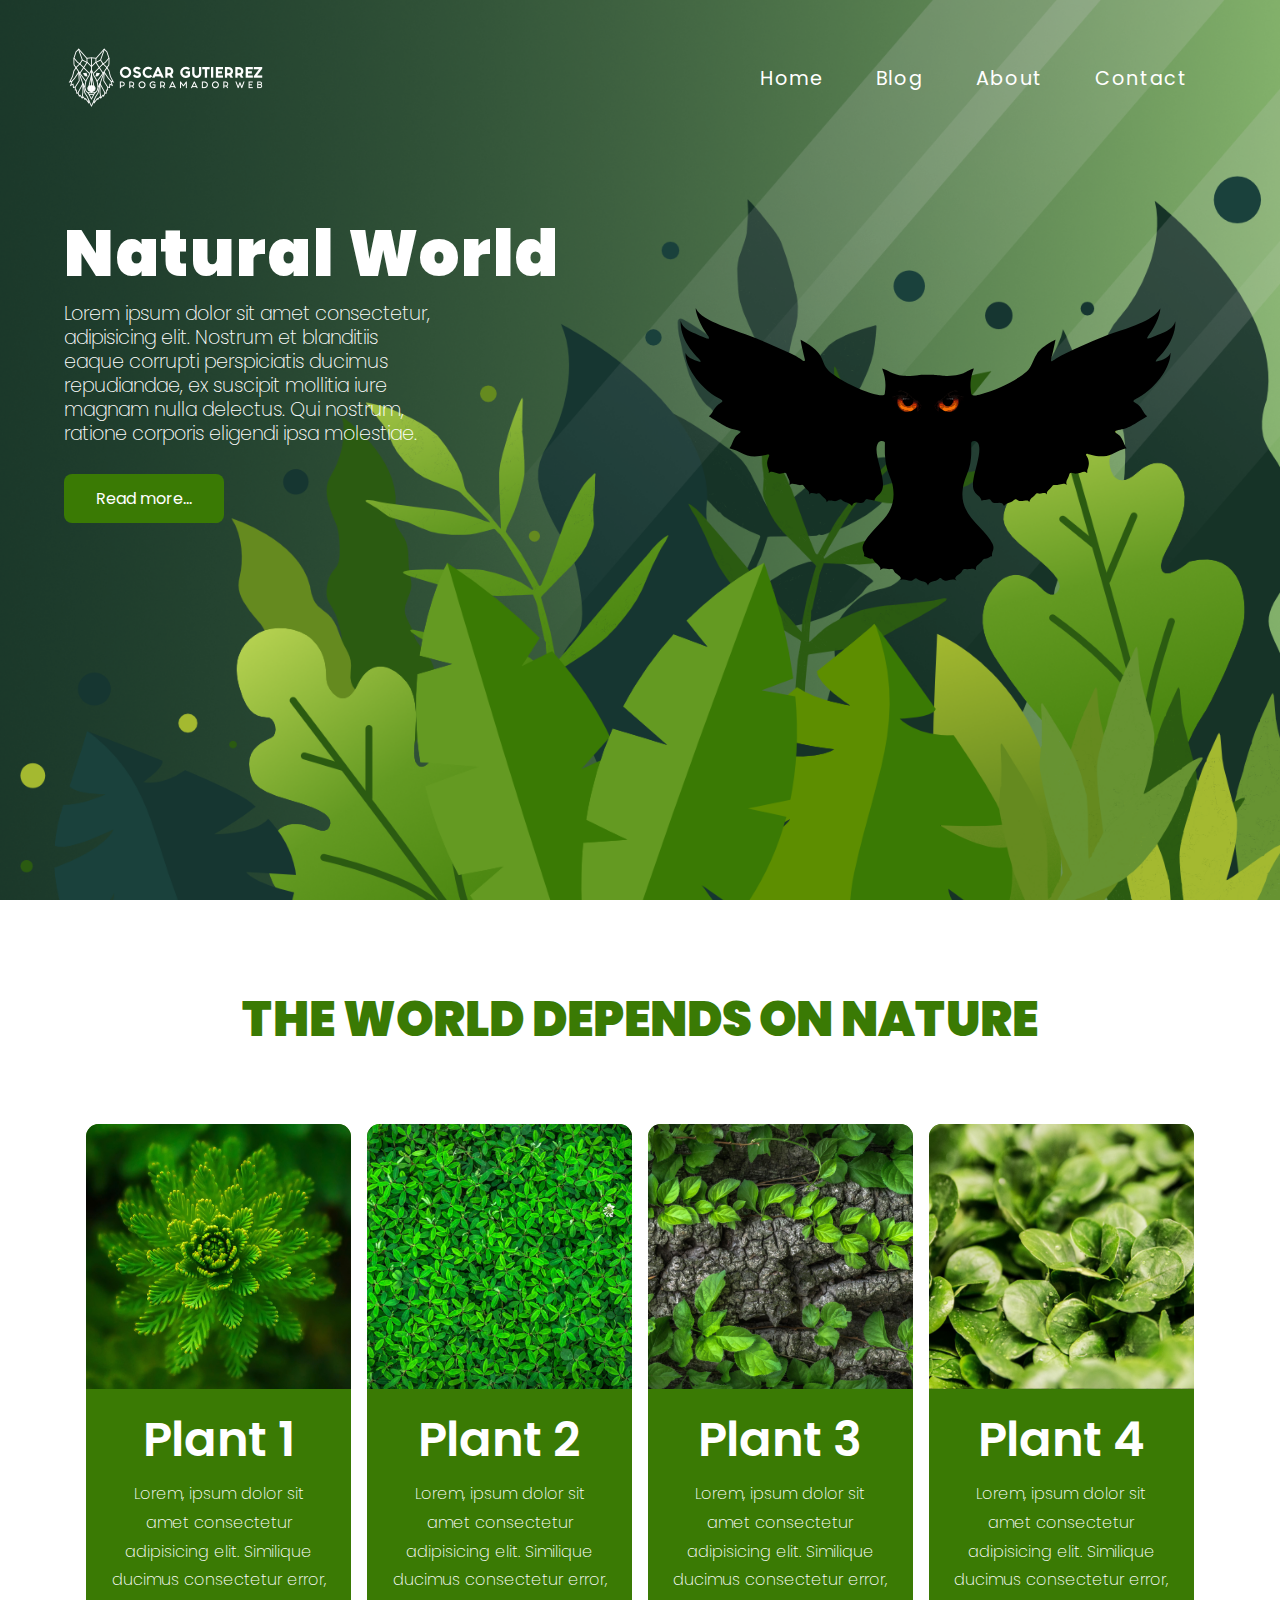
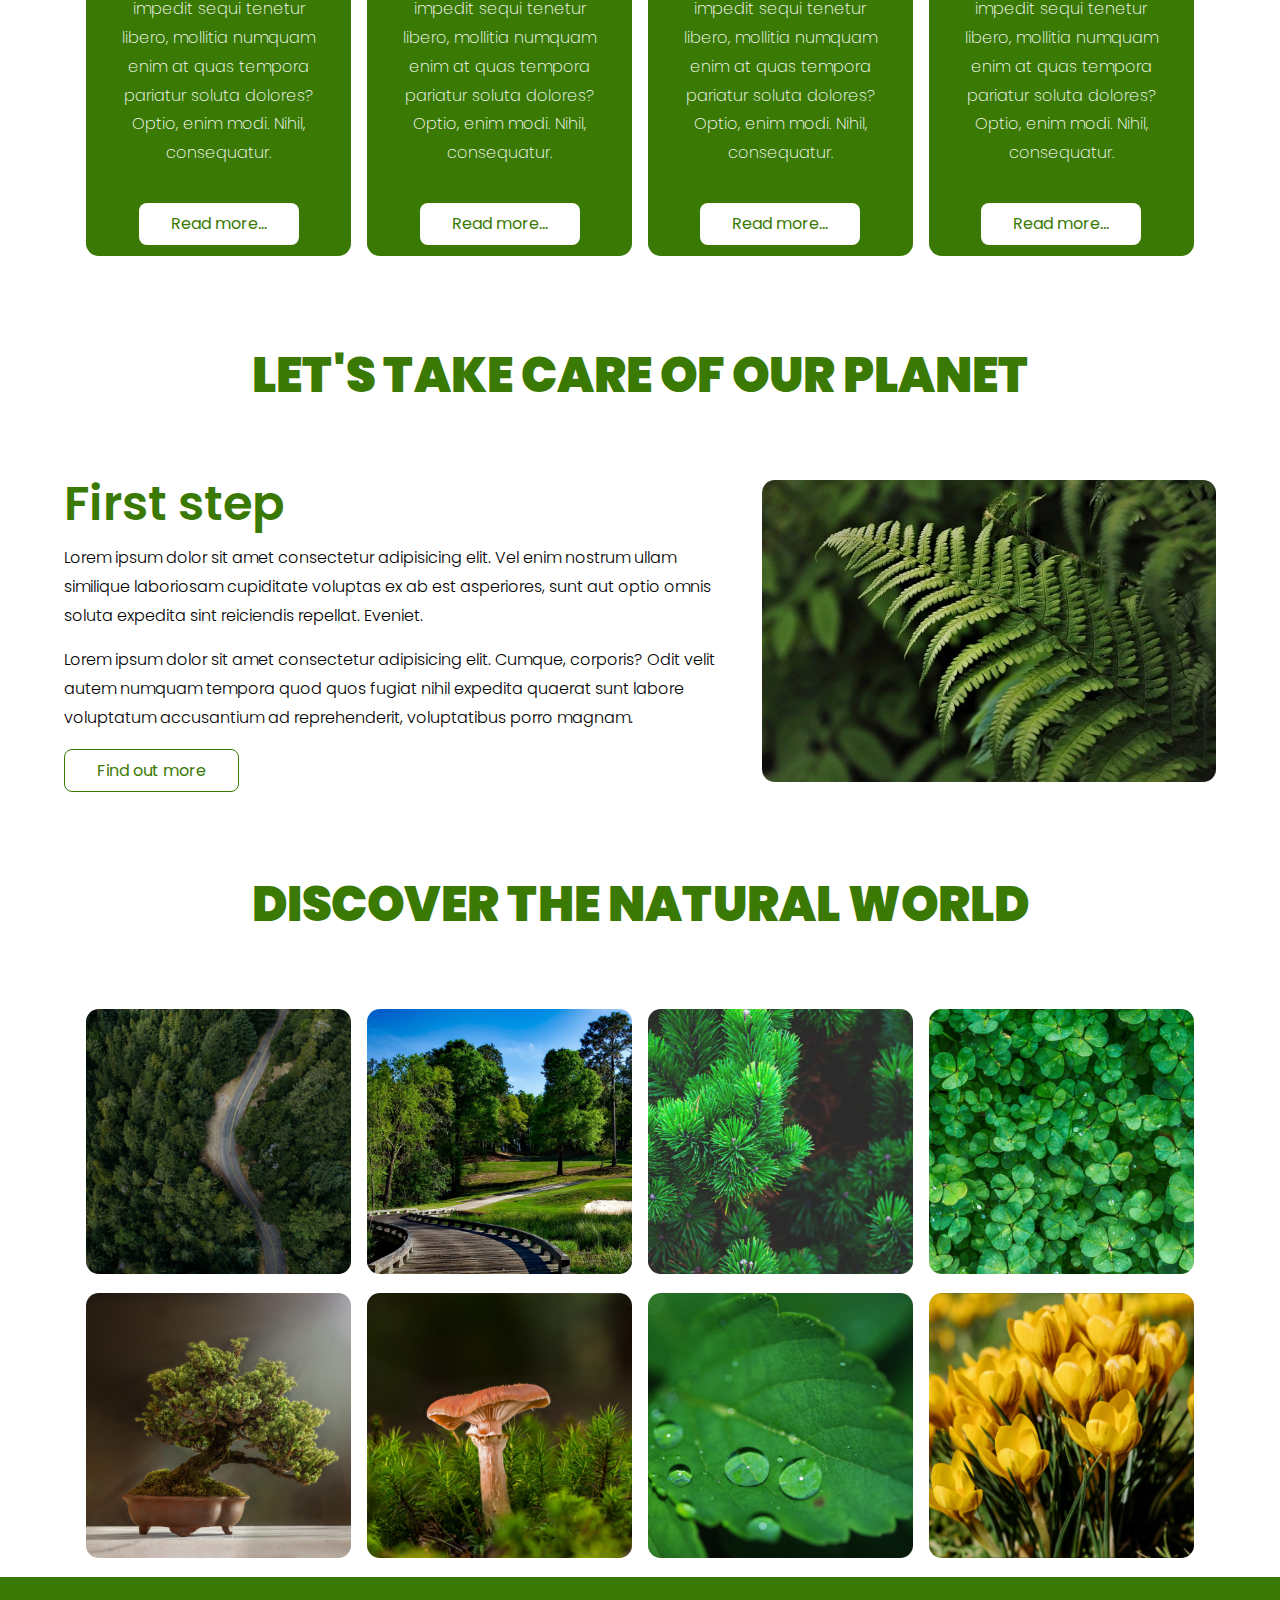
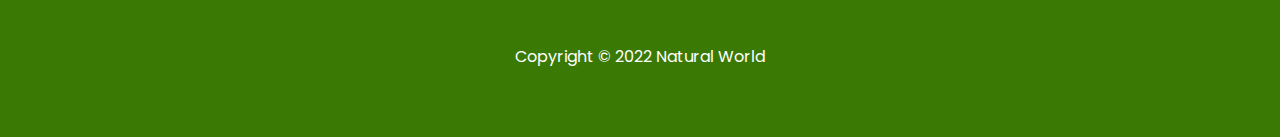
<file: index.html>
<!DOCTYPE html>
<html lang="en">
<head>
    <meta charset="UTF-8">
    <meta http-equiv="X-UA-Compatible" content="IE=edge">
    <meta name="viewport" content="width=device-width, initial-scale=1.0">
    <link rel="stylesheet" href="assets/css/natural.css">
    <link rel="stylesheet" href="assets/css/reset.css">
    <link rel="preconnect" href="https://fonts.googleapis.com">
    <link rel="preconnect" href="https://fonts.gstatic.com" crossorigin>
    <link href="https://fonts.googleapis.com/css2?family=Poppins:wght@100;200;300;400;500;600;700;800;900&display=swap"
        rel="stylesheet">
    <link href='https://unpkg.com/boxicons@2.1.2/css/boxicons.min.css' rel='stylesheet'>
    <title>natural World</title>
</head>

<body class="container">
    <header class="header">
        <nav class="nav nav__container" id="nav">
            <div class="nav__logo">
                <img src="assets/img/Oscar-Gutierrez-Logo2.png" alt="">
            </div>
            <ul class="nav__links">
                <li class="nav__item">
                    <a href="#" class="nav__link">Home</a>
                </li>
                <li class="nav__item">
                    <a href="#" class="nav__link">Blog</a>
                </li>
                <li class="nav__item">
                    <a href="#" class="nav__link">About</a>
                </li>
                <li class="nav__item">
                    <a href="#" class="nav__link">Contact</a>
                </li>
            </ul>
            <a href="#nav" class="nav__hamburger">
                <i class='bx bx-menu nav__icon'></i>
            </a>
            <a href="#" class="nav__close">
                <i class='bx bx-x nav__icon'></i>
            </a>
        </nav>
        <div class="header__container">
            <div class="box__container__1">
                <h1 class="header__h1">Natural World</h1>
                <p class="header__p">Lorem ipsum dolor sit amet consectetur, adipisicing elit. Nostrum et blanditiis
                    eaque corrupti
                    perspiciatis ducimus repudiandae, ex suscipit mollitia iure magnam nulla delectus. Qui nostrum,
                    ratione corporis eligendi ipsa molestiae.</p>
                <a class="buttom" href="#">Read more...</a>
            </div>
            <div class="box__container__2">
                <img src="assets/img/buho.svg" alt="buho">
            </div>
        </div>
    </header>
    <main class="main">
        <h2 class="title">the world depends on nature</h2>
        <div class="cards">
            <div class="box__main">
                <div class="img__box__main">
                    <img src="assets/img/1.png" alt="">
                </div>
                <div class="description">
                    <h3>Plant 1</h3>
                    <p>Lorem, ipsum dolor sit amet consectetur adipisicing elit. Similique ducimus consectetur error,
                        impedit sequi tenetur libero, mollitia numquam enim at quas tempora pariatur soluta dolores?
                        Optio, enim modi. Nihil, consequatur.</p>
                </div>
                <div class="buttom__box__main">
                    <a class="buttom1" href="#">Read more...</a>
                </div>
            </div>
            <div class="box__main">
                <div class="img__box__main">
                    <img src="assets/img/2.png" alt="">
                </div>
                <div class="description">
                    <h3>Plant 2</h3>
                    <p>Lorem, ipsum dolor sit amet consectetur adipisicing elit. Similique ducimus consectetur error,
                        impedit sequi tenetur libero, mollitia numquam enim at quas tempora pariatur soluta dolores?
                        Optio, enim modi. Nihil, consequatur.</p>
                </div>
                <div class="buttom__box__main">
                    <a class="buttom1" href="#">Read more...</a>
                </div>
            </div>
            <div class="box__main">
                <div class="img__box__main">
                    <img src="assets/img/3.png" alt="">
                </div>
                <div class="description">
                    <h3>Plant 3</h3>
                    <p>Lorem, ipsum dolor sit amet consectetur adipisicing elit. Similique ducimus consectetur error,
                        impedit sequi tenetur libero, mollitia numquam enim at quas tempora pariatur soluta dolores?
                        Optio, enim modi. Nihil, consequatur.</p>
                </div>
                <div class="buttom__box__main">
                    <a class="buttom1" href="#">Read more...</a>
                </div>
            </div>
            <div class="box__main">
                <div class="img__box__main">
                    <img src="assets/img/4.png" alt="">
                </div>
                <div class="description">
                    <h3>Plant 4</h3>
                    <p>Lorem, ipsum dolor sit amet consectetur adipisicing elit. Similique ducimus consectetur error,
                        impedit sequi tenetur libero, mollitia numquam enim at quas tempora pariatur soluta dolores?
                        Optio, enim modi. Nihil, consequatur.</p>
                </div>
                <div class="buttom__box__main">
                    <a class="buttom1" href="#">Read more...</a>
                </div> 
            </div>
        </div>
        <h2 class="title">Let's take care of our planet</h2>
        <div class="take__care__box">
            <div class="box__information">
                <h3>First step</h3>
                <p>Lorem ipsum dolor sit amet consectetur adipisicing elit. Vel enim nostrum ullam similique laboriosam
                    cupiditate voluptas ex ab est asperiores, sunt aut optio omnis soluta expedita sint reiciendis
                    repellat. Eveniet.</p>
                <p>Lorem ipsum dolor sit amet consectetur adipisicing elit. Cumque, corporis? Odit velit autem numquam
                    tempora quod quos fugiat nihil expedita quaerat sunt labore voluptatum accusantium ad reprehenderit,
                    voluptatibus porro magnam.</p>
                <a class="buttom2" href="#">Find out more</a>
            </div>
            <div class="box__img__information">
                <img src="assets/img/plants.jpg" alt="">
            </div>
        </div>
        <h2 class="title">discover the natural world</h2>
        <div class="discover__box">
            <div class="discover__img">
                <img src="assets/img/5.png" alt="">
            </div>
            <div class="discover__img">
                <img src="assets/img/6.png" alt="">
            </div>
            <div class="discover__img">
                <img src="assets/img/7.png" alt="">
            </div>
            <div class="discover__img">
                <img src="assets/img/8.png" alt="">
            </div>
            <div class="discover__img">
                <img src="assets/img/9.png" alt=""> 
            </div>
            <div class="discover__img">
                <img src="assets/img/10.png" alt="">
            </div>
            <div class="discover__img">
                <img src="assets/img/11.png" alt="">
            </div>
            <div class="discover__img">
                <img src="assets/img/12.png" alt="">
            </div>
        </div>
    </main>
    <footer class="footer">
        <p class="copyright">Copyright © 2022 Natural World</p>
    </footer>
</body>

</html>
</file>
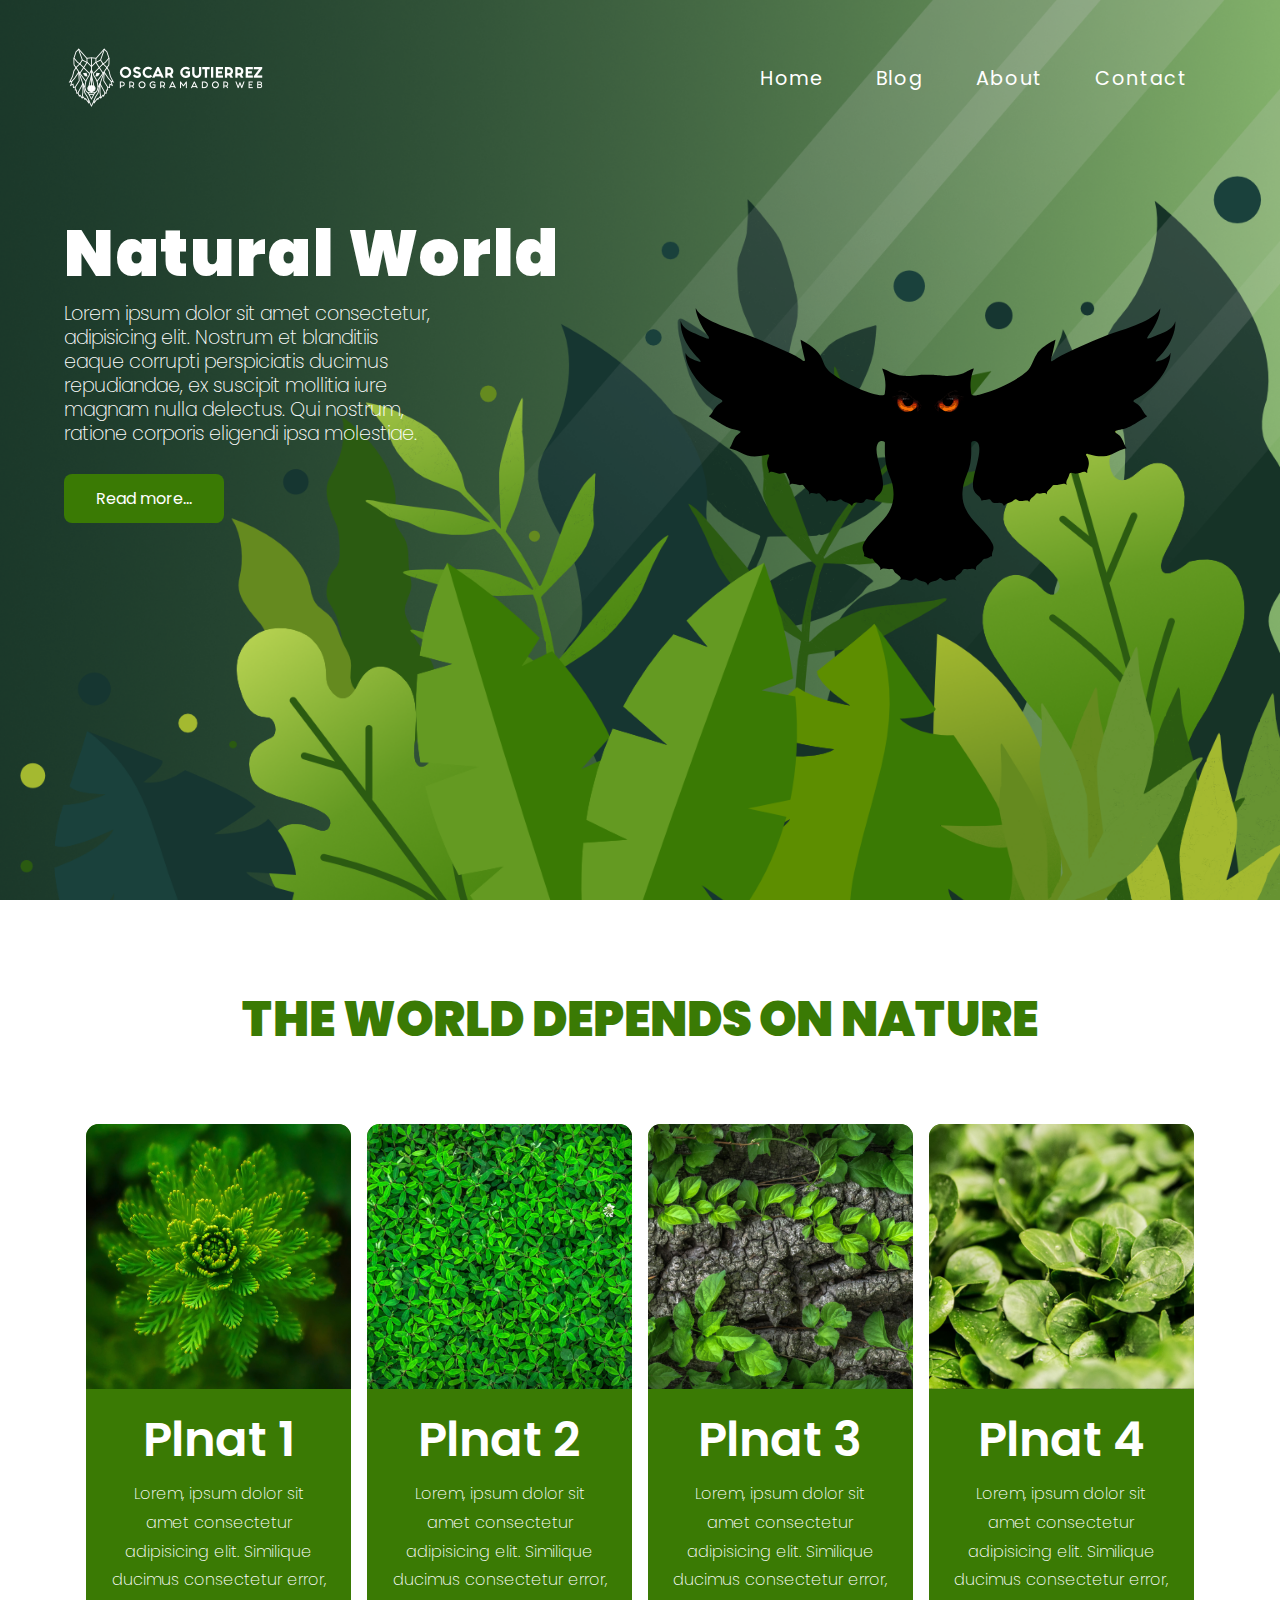
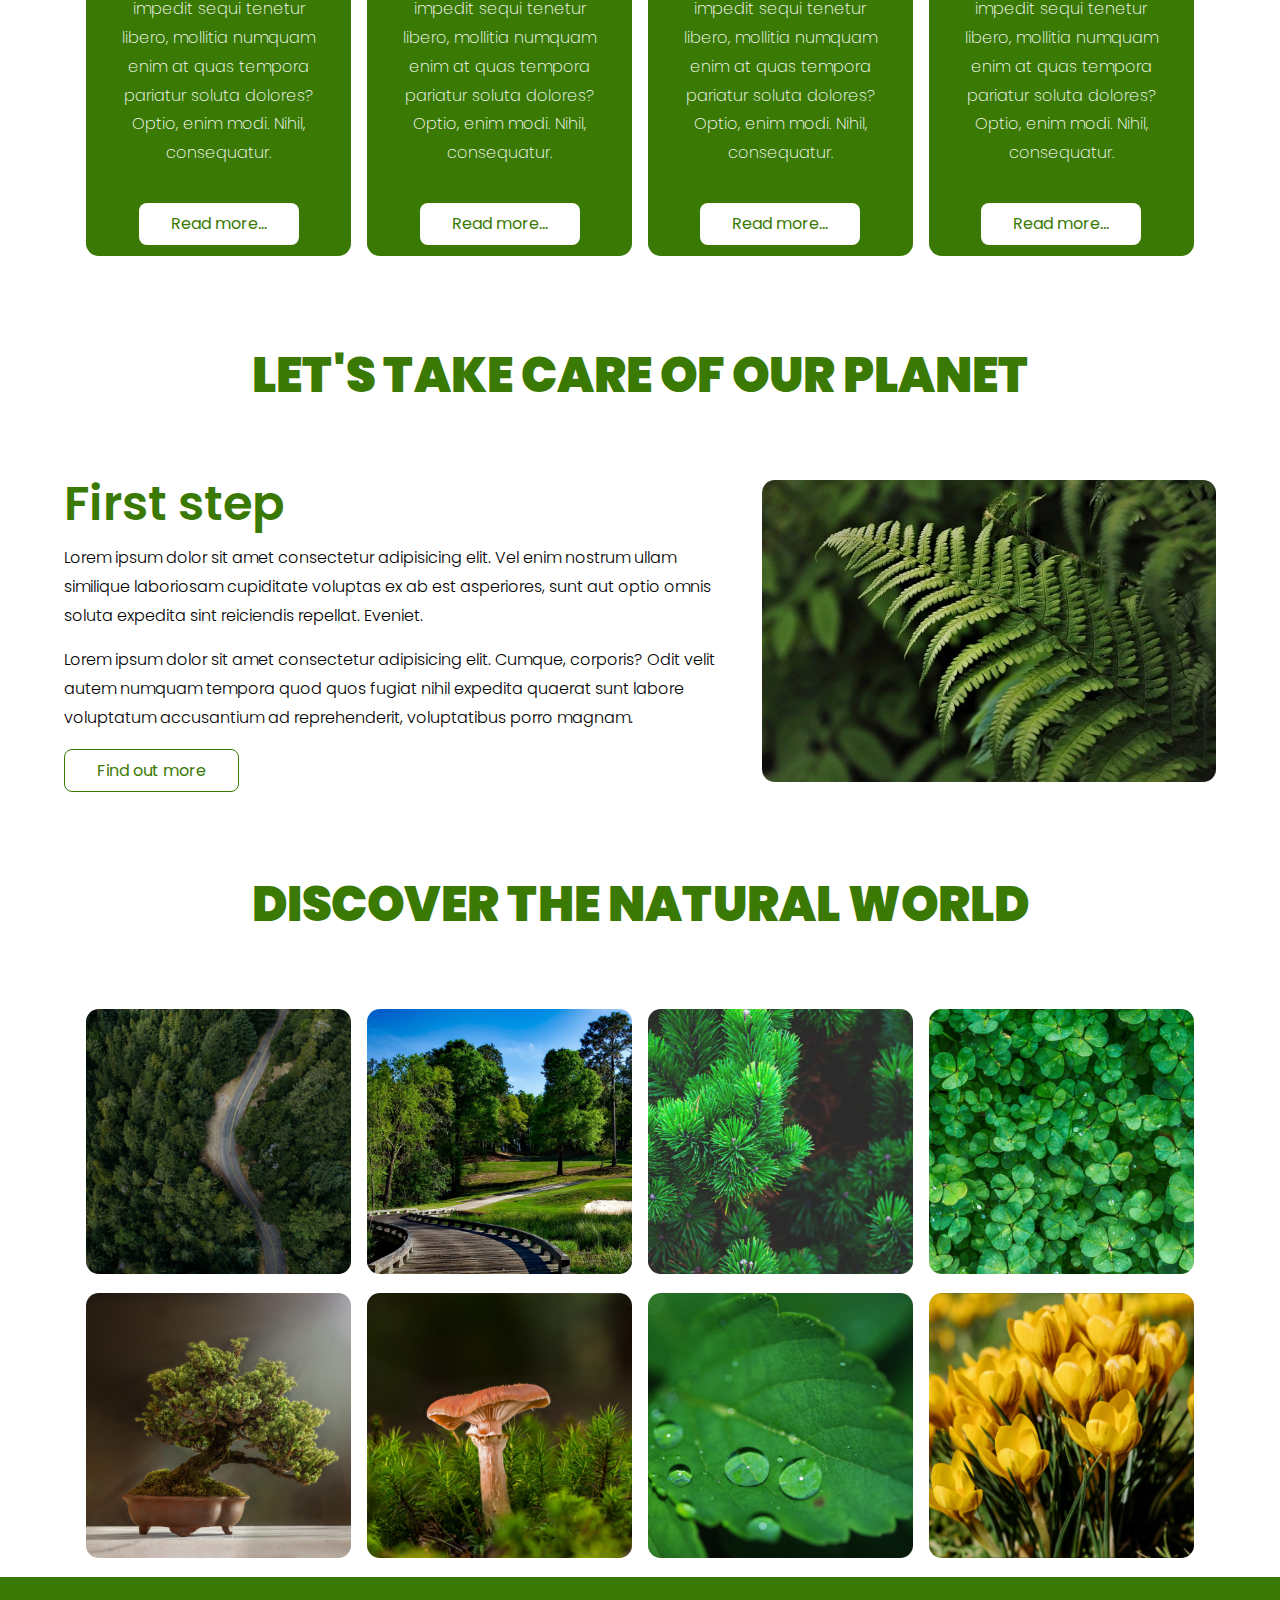
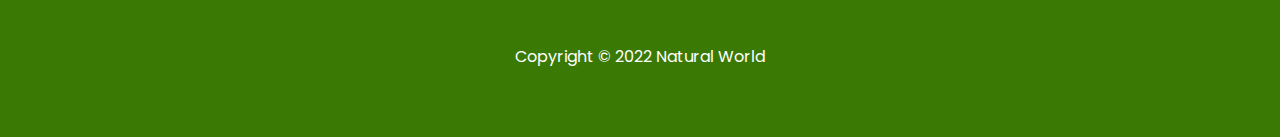
<file: assets/html/natural.html>
<!DOCTYPE html>
<html lang="en">

<head>
    <meta charset="UTF-8">
    <meta http-equiv="X-UA-Compatible" content="IE=edge">
    <meta name="viewport" content="width=device-width, initial-scale=1.0">
    <link rel="stylesheet" href="/assets/css/natural.css">
    <link rel="stylesheet" href="/assets/css/reset.css">
    <link rel="preconnect" href="https://fonts.googleapis.com">
    <link rel="preconnect" href="https://fonts.gstatic.com" crossorigin>
    <link href="https://fonts.googleapis.com/css2?family=Poppins:wght@100;200;300;400;500;600;700;800;900&display=swap"
        rel="stylesheet">
    <link href='https://unpkg.com/boxicons@2.1.2/css/boxicons.min.css' rel='stylesheet'>
    <title>natural World</title>
</head>

<body class="container">
    <header class="header">
        <nav class="nav nav__container" id="nav">
            <div class="nav__logo">
                <img src="/assets/img/Oscar-Gutierrez-Logo2.png" alt="">
            </div>
            <ul class="nav__links">
                <li class="nav__item">
                    <a href="#" class="nav__link">Home</a>
                </li>
                <li class="nav__item">
                    <a href="#" class="nav__link">Blog</a>
                </li>
                <li class="nav__item">
                    <a href="#" class="nav__link">About</a>
                </li>
                <li class="nav__item">
                    <a href="#" class="nav__link">Contact</a>
                </li>
            </ul>
            <a href="#nav" class="nav__hamburger">
                <i class='bx bx-menu nav__icon'></i>
            </a>
            <a href="#" class="nav__close">
                <i class='bx bx-x nav__icon'></i>
            </a>
        </nav>
        <div class="header__container">
            <div class="box__container__1">
                <h1 class="header__h1">Natural World</h1>
                <p class="header__p">Lorem ipsum dolor sit amet consectetur, adipisicing elit. Nostrum et blanditiis
                    eaque corrupti
                    perspiciatis ducimus repudiandae, ex suscipit mollitia iure magnam nulla delectus. Qui nostrum,
                    ratione corporis eligendi ipsa molestiae.</p>
                <a class="buttom" href="#">Read more...</a>
            </div>
            <div class="box__container__2">
                <img src="/assets/img/buho.svg" alt="buho">
            </div>
        </div>
    </header>
    <main class="main">
        <h2 class="title">the world depends on nature</h2>
        <div class="cards">
            <div class="box__main">
                <div class="img__box__main">
                    <img src="/assets/img/1.png" alt="">
                </div>
                <div class="description">
                    <h3>Plnat 1</h3>
                    <p>Lorem, ipsum dolor sit amet consectetur adipisicing elit. Similique ducimus consectetur error,
                        impedit sequi tenetur libero, mollitia numquam enim at quas tempora pariatur soluta dolores?
                        Optio, enim modi. Nihil, consequatur.</p>
                </div>
                <div class="buttom__box__main">
                    <a class="buttom1" href="#">Read more...</a>
                </div>
            </div>
            <div class="box__main">
                <div class="img__box__main">
                    <img src="/assets/img/2.png" alt="">
                </div>
                <div class="description">
                    <h3>Plnat 2</h3>
                    <p>Lorem, ipsum dolor sit amet consectetur adipisicing elit. Similique ducimus consectetur error,
                        impedit sequi tenetur libero, mollitia numquam enim at quas tempora pariatur soluta dolores?
                        Optio, enim modi. Nihil, consequatur.</p>
                </div>
                <div class="buttom__box__main">
                    <a class="buttom1" href="#">Read more...</a>
                </div>
            </div>
            <div class="box__main">
                <div class="img__box__main">
                    <img src="/assets/img/3.png" alt="">
                </div>
                <div class="description">
                    <h3>Plnat 3</h3>
                    <p>Lorem, ipsum dolor sit amet consectetur adipisicing elit. Similique ducimus consectetur error,
                        impedit sequi tenetur libero, mollitia numquam enim at quas tempora pariatur soluta dolores?
                        Optio, enim modi. Nihil, consequatur.</p>
                </div>
                <div class="buttom__box__main">
                    <a class="buttom1" href="#">Read more...</a>
                </div>
            </div>
            <div class="box__main">
                <div class="img__box__main">
                    <img src="/assets/img/4.png" alt="">
                </div>
                <div class="description">
                    <h3>Plnat 4</h3>
                    <p>Lorem, ipsum dolor sit amet consectetur adipisicing elit. Similique ducimus consectetur error,
                        impedit sequi tenetur libero, mollitia numquam enim at quas tempora pariatur soluta dolores?
                        Optio, enim modi. Nihil, consequatur.</p>
                </div>
                <div class="buttom__box__main">
                    <a class="buttom1" href="#">Read more...</a>
                </div>
            </div>
        </div>
        <h2 class="title">Let's take care of our planet</h2>
        <div class="take__care__box">
            <div class="box__information">
                <h3>First step</h3>
                <p>Lorem ipsum dolor sit amet consectetur adipisicing elit. Vel enim nostrum ullam similique laboriosam
                    cupiditate voluptas ex ab est asperiores, sunt aut optio omnis soluta expedita sint reiciendis
                    repellat. Eveniet.</p>
                <p>Lorem ipsum dolor sit amet consectetur adipisicing elit. Cumque, corporis? Odit velit autem numquam
                    tempora quod quos fugiat nihil expedita quaerat sunt labore voluptatum accusantium ad reprehenderit,
                    voluptatibus porro magnam.</p>
                <a class="buttom2" href="#">Find out more</a>
            </div>
            <div class="box__img__information">
                <img src="/assets/img/plants.jpg" alt="">
            </div>
        </div>
        <h2 class="title">discover the natural world</h2>
        <div class="discover__box">
            <div class="discover__img">
                <img src="/assets/img/5.png" alt="">
            </div>
            <div class="discover__img">
                <img src="/assets/img/6.png" alt="">
            </div>
            <div class="discover__img">
                <img src="/assets/img/7.png" alt="">
            </div>
            <div class="discover__img">
                <img src="/assets/img/8.png" alt="">
            </div>
            <div class="discover__img">
                <img src="/assets/img/9.png" alt="">
            </div>
            <div class="discover__img">
                <img src="/assets/img/10.png" alt="">
            </div>
            <div class="discover__img">
                <img src="/assets/img/11.png" alt="">
            </div>
            <div class="discover__img">
                <img src="/assets/img/12.png" alt="">
            </div>
        </div>
    </main>
    <footer class="footer">
        <p class="copyright">Copyright © 2022 Natural World</p>
    </footer>
    <!-- <script src="https://kit.fontawesome.com/e81591848d.js" crossorigin="anonymous"></script> -->
</body>

</html>
</file>
<file: assets/css/natural.css>
.container{
    font-family: 'Poppins', sans-serif;
    --color1: #3A7A04;
    --color2: #fff;
    --color3: #000;
}
/* ================== MENU ================== */
.nav__container{
    margin: 0 auto;
    width: 90%;
    max-width: 1328px;
    overflow: hidden;
}

.nav{
    --state-close: scale(0);
    --state-hamburger: scale(1);
    --state-menu: translate(-100%);
    padding: 40px 0;
    display: grid;
    grid-template-columns: repeat(2, max-content);
    justify-content: space-between;
    align-items: center;
}
.nav:target{
    --state-close: scale(1);
    --state-hamburger: scale(0);
    --state-menu: translate(0);
}
.nav__close{
    transform: var(--state-close);
}
.nav__hamburger{
    transform: var(--state-hamburger);
}
.nav__hamburger, .nav__close{
    cursor: pointer;
    grid-column: -2/-1;
    grid-row: 1/2;
    transition: .4s transform;
}
.nav__icon{
    font-size: 3rem;
    text-decoration: none;
    color: var(--color2);
}
.nav__logo{
    z-index: 1;
}
.nav__links{
    background-color: var(--color3);
    position: absolute;
    right: 0;
    top: 0;
    bottom: 0;
    left: 0;
    display: grid;
    align-content: center;
    gap: 2rem;
    padding-left: 5%;
    transform: var(--state-menu);
    transition: .3s transform;
}
.nav__link{
    color: var(--color2);
    text-decoration: none;
    font-size: 1.2rem;
    letter-spacing: 0.1rem;
}
@media (min-width: 768px) {
    .nav{
        --state-hamburger: scale(0);
        --state-menu: translate(0);
    }
    .nav:target{
        --state-close: scale(0);
    }
    .nav__links{
        background-color: unset;
        position: unset;
        gap: 0rem;
        transform: unset;
        grid-column: -2/-1;
        grid-row: 1/2;
        grid-auto-flow: column;
        width: 30rem;

    }
    .nav__link{
        letter-spacing: none;
    }
}
/* ================== HEADER ================== */
header{
    background-image: 
    /* linear-gradient(rgba(0, 0, 0, 0.2), rgba(0, 0, 0, 0.3)), */
    url("../../assets/img/fondo-natural1.png");
    background-size: cover;
    background-position: 100% 100%;
    min-height: 500px;
    height: 100vh; 
}
.header__h1{
    font-size: 4rem;
    color: var(--color2);
    font-weight: 900;
    letter-spacing: .1rem;
    margin-bottom: 1rem;
}
.header__p{
    font-size: 1.2rem;
    font-weight: 200;
    color: var(--color2);
    width: 65%;
    margin-bottom: 2.8rem;
    line-height: 1.5rem;
}
.buttom{
    text-decoration: none;
    padding: .8rem 2rem;
    background-color: var(--color1);
    color: var(--color2);
    border-radius: .5rem;
}
.buttom:hover{
    background-color: #2b5e02;
}
.buttom1{
    text-decoration: none;
    padding: .8rem 2rem;
    background-color: var(--color2);
    color: var(--color1);
    border-radius: .5rem;
}
.buttom1:hover{
    background-color: #2b5e02;
    color: var(--color2);
    border: .1rem solid var(--color2);
}
.buttom2{
    text-decoration: none;
    padding: .8rem 2rem;
    background-color: var(--color2);
    color: var(--color1);
    border-radius: .5rem;
    border: .1rem solid var(--color1);
    position: absolute;
}
.buttom2:hover{
    background-color: #2b5e02;
    color: var(--color2);
}
.header__container{
    max-width: 1328px;
    width: 90%;
    margin: 0 auto;    
    margin-top: 4rem;
    display: grid;
    grid-template:
    "box1 box2" auto/
     50%  50%;
}
.box__container__1{
    grid-area: box1;
    height: 50vh;
    /* display: flex;
    flex-direction: column;
    justify-content: center; */
}
.box__container__2{
    grid-area: box2;
    display: flex;
    justify-content: center;
    align-items: center;
}
.box__container__2 img{
    width: 90%;
    animation: move-vector 3s linear infinite;
}

@keyframes move-vector {
    0% {
        transform: translateY(15px);
    }

    50% {
        transform: translateY(0px);
    }

    100% {
        transform: translateY(15px);
    }
}
.main{
    max-width: 1328px;
    width: 90%;
    margin: 0 auto;
}
.cards{
    display: flex;
    flex-wrap: wrap;
    gap: 1rem;
    justify-content: center;
}
.box__main{
    display: grid;
    grid-template: 
    "img__box__main"
    "description"
    "buttom__box__main";
    width: 23%;
    background-color: var(--color1);
    border-radius: .8rem;
}
.img__box__main{
    grid-area: img__box__main;
}
.img__box__main img{
    width: 100%;
    border-top-left-radius: .8rem;
    border-top-right-radius: .8rem;
}
.description{
    grid-area: description;
    padding: 1.5rem;
}
.description p{
    color: var(--color2);
    font-weight: 200;
    line-height: 1.8rem;
    text-align: center;
}
.description h3{
    color: var(--color2);
    font-size: 3rem;
    font-weight: 600;
    margin-bottom: 1rem;
    text-align: center;
}
.title{    
    font-size: 3rem;
    color: var(--color1);
    font-weight: 900;
    margin-top: 6rem;
    margin-bottom: 5rem;
    text-align: center;
    text-transform: uppercase;
}
.buttom__box__main{
    grid-area: buttom__box__main;
    height: 4rem;
    display: flex;
    justify-content: center;
    align-items: center;
}

.take__care__box{
    display: flex;
    margin-bottom: 4rem;
}
.box__information{
    width: 60%;
    margin-right: 1rem;
}
.box__information p{
    font-weight: 300;
    line-height: 1.8rem;
    margin-bottom: 1rem;
}
.box__information h3{
    color: var(--color1);
    font-size: 3rem;
    font-weight: 600;
    margin-bottom: 1rem;
}
.box__img__information{
    width: 40%;
}
.box__img__information img{
    width: 100%;
    border-radius: .8rem;
}
.discover__box{
    display: flex;
    flex-wrap: wrap;
    justify-content: center;
    gap: 1rem;
}
.discover__img{
    width: 23%;
}
.discover__img img{
    width: 100%;
    border-radius: .8rem;
}
.footer{
    margin-top: 1rem;
    height: 10rem;
    background-color: var(--color1);
    display: flex;
    justify-content: center;
    align-items: center;
}
.footer p{
    color: var(--color2);
}
/* ================== MEDIA QUERIES ================== */

@media screen and (max-width: 768px) {
    header{
        background-position: left;
    }
    .header__container{
        grid-template:
        "box1" 30vh
        "box2" 30vh/
        100%;
        gap: 10rem;
        margin-top: 0;
    }
    .box__container__1{
        display: flex;
        flex-direction: column;
        text-align: center;
        margin: 0;
    }
    .box__container__2{
        margin: 0;
    }
    .header__p{
        width: 100%;
    }
    .buttom{
        padding: 1.5rem;
        width: 10rem;
        margin: 0 auto;
    }
    .box__main{
        width: 100%;
    }
    .take__care__box{
        flex-wrap: wrap;
        flex-direction: column-reverse;
    }
    .box__information{
        width: 100%;
        margin-right: 0;
    }
    .box__img__information{
        width: 100%;
        margin-bottom: 1rem;
    }
    .discover__img{
        width: 100%;
    }
    
}
</file>
